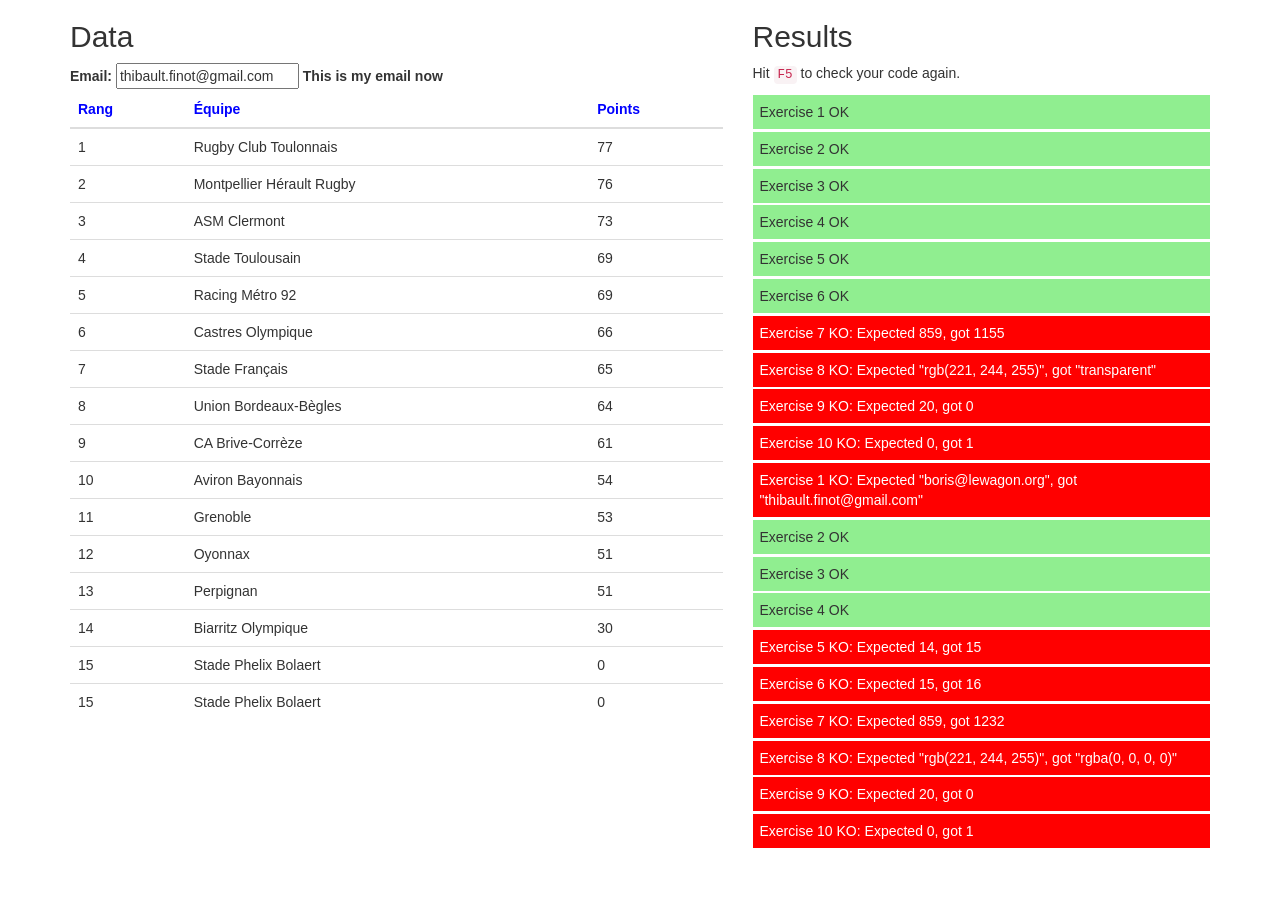
<file: source/images/Ex 1. - DOM Manipulation.html>
<!DOCTYPE html>
<html><head>
<meta http-equiv="content-type" content="text/html; charset=UTF-8">
  <title>Ex 1. - DOM Manipulation</title>
  <meta charset="utf-8">
  <meta http-equiv="X-UA-Compatible" content="IE=edge">
  <meta name="viewport" content="width=device-width, initial-scale=1">
  <link rel="stylesheet" href="Ex%201.%20-%20DOM%20Manipulation_fichiers/bootstrap.css">
  <link rel="stylesheet" href="Ex%201.%20-%20DOM%20Manipulation_fichiers/application.css">
</head>
<body>

  <div class="container">
    <div class="row">
      <!-- This is the data given to you for the exercise, do not remove! -->
      <div id="data" class="col-sm-7">
        <h2>Data</h2>

        <div>
          <label for="email">Email:</label>
          <input name="email" id="email" value="thibault.finot@gmail.com" autocomplete="off" type="text">
          <span id="email-hint"><strong>This is my email now</strong></span>
        </div>

        <table class="table">
          <thead>
            <tr>
              <th class="blue">Rang</th>
              <th class="blue">Équipe</th>
              <th class="blue">Points</th>
              
            </tr>
          </thead>
          <tbody>
            <tr><td>1</td><td>Rugby Club Toulonnais</td><td>77</td></tr>
            <tr><td>2</td><td>Montpellier Hérault Rugby</td><td>76</td></tr>
            <tr><td>3</td><td>ASM Clermont </td><td>73</td></tr>
            <tr><td>4</td><td>Stade Toulousain </td><td>69</td></tr>
            <tr><td>5</td><td>Racing Métro 92</td><td>69</td></tr>
            <tr><td>6</td><td>Castres Olympique</td><td>66</td></tr>
            <tr><td>7</td><td>Stade Français </td><td>65</td></tr>
            <tr><td>8</td><td>Union Bordeaux-Bègles</td><td>64</td></tr>
            <tr><td>9</td><td>CA Brive-Corrèze </td><td>61</td></tr>
            <tr><td>10</td><td>Aviron Bayonnais </td><td>54</td></tr>
            <tr><td>11</td><td>Grenoble </td><td>53</td></tr>
            <tr><td>12</td><td>Oyonnax</td><td>51</td></tr>
            <tr><td>13</td><td>Perpignan</td><td>51</td></tr>
            <tr><td>14</td><td>Biarritz Olympique </td><td>30</td></tr>
          <tr><td>15</td><td>Stade Phelix Bolaert</td><td>0</td></tr></tbody>
        </table>
      </div>

      <!-- This div is used to output the JS tests, do not remove! -->
      <div class="col-sm-5">
        <h2>Results</h2>
        <p>Hit <code>F5</code> to check your code again.</p>
        <div id="results-wrapper">
          <ul id="results" class="list-unstyled"><li class="success">Exercise 1 OK</li><li class="success">Exercise 2 OK</li><li class="success">Exercise 3 OK</li><li class="success">Exercise 4 OK</li><li class="success">Exercise 5 OK</li><li class="success">Exercise 6 OK</li><li class="error">Exercise 7 KO: Expected 859, got 1155 </li><li class="error">Exercise 8 KO: Expected "rgb(221, 244, 255)", got "transparent" </li><li class="error">Exercise 9 KO: Expected 20, got 0 </li><li class="error">Exercise 10 KO: Expected 0, got 1 </li></ul>
        </div>
      </div>
    </div>
  </div>
  <!-- Including jQuery from the Google CDN -->
  <script src="Ex%201.%20-%20DOM%20Manipulation_fichiers/jquery.js"></script>

  <!-- Including your code -->
  <script src="Ex%201.%20-%20DOM%20Manipulation_fichiers/application.js"></script>

  <!-- Examiner :) -->
  <script src="Ex%201.%20-%20DOM%20Manipulation_fichiers/examiner.js"></script>


</body></html>
</file>
